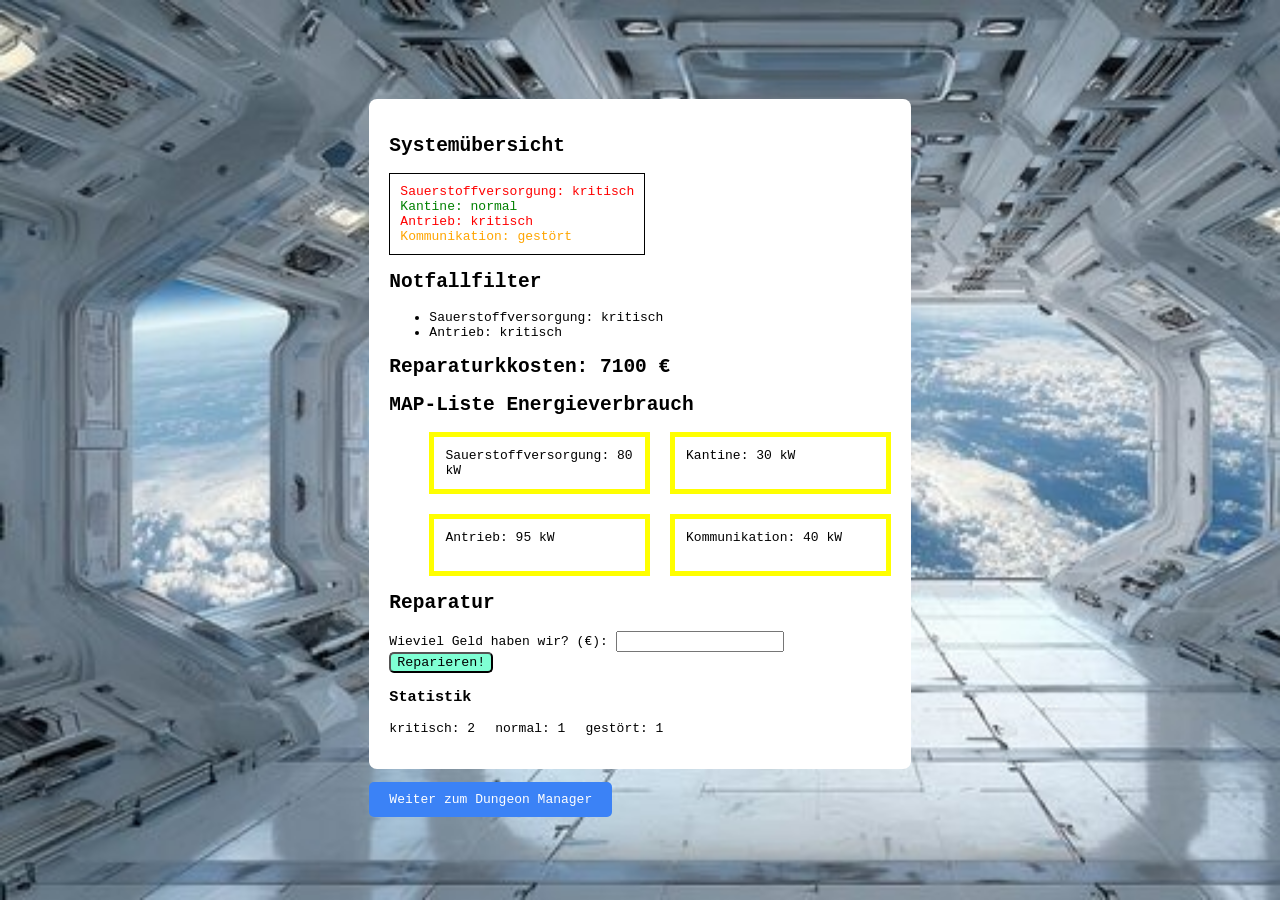
<file: index.html>
<!DOCTYPE html>
<html lang="en">

<head>
    <meta charset="UTF-8">
    <meta name="viewport" content="width=device-width, initial-scale=1.0">
    <link rel="stylesheet" href="assets/css/style.css">
    <script src="assets/js/main.js" defer></script>
    <title>Aufgabe 1: Die Raumstation Elysium</title>
</head>

<body>
    <main>
        <section class="content">
            <h1>Systemübersicht</h1>
            <ul id="system-liste"></ul>

            <h2>Notfallfilter</h2>
            <ul id="notfall-liste"></ul>

            <h2 id="reparatur">Reparaturkkosten:</h2>

            <h2>MAP-Liste Energieverbrauch</h2>
            <ul id="map"></ul>

            <h2>Reparatur</h2>
            <div class="budget-container">
                <label for="budgetInput">Wieviel Geld haben wir? (€): </label>
                <input type="text" id="budgetInput">
            </div>
            <button id="reparaturbtn">Reparieren!</button>

            <h3>Statistik</h3>
            <ul id="stat"></ul>
        </section>
        <footer>
            <!-- Ein echter Link, der wie ein Button benutzt wird -->
            <a href="dungeon.html" class="btn-weiter">Weiter zum Dungeon Manager</a>
        </footer>
    </main>
</body>

</html>
</file>
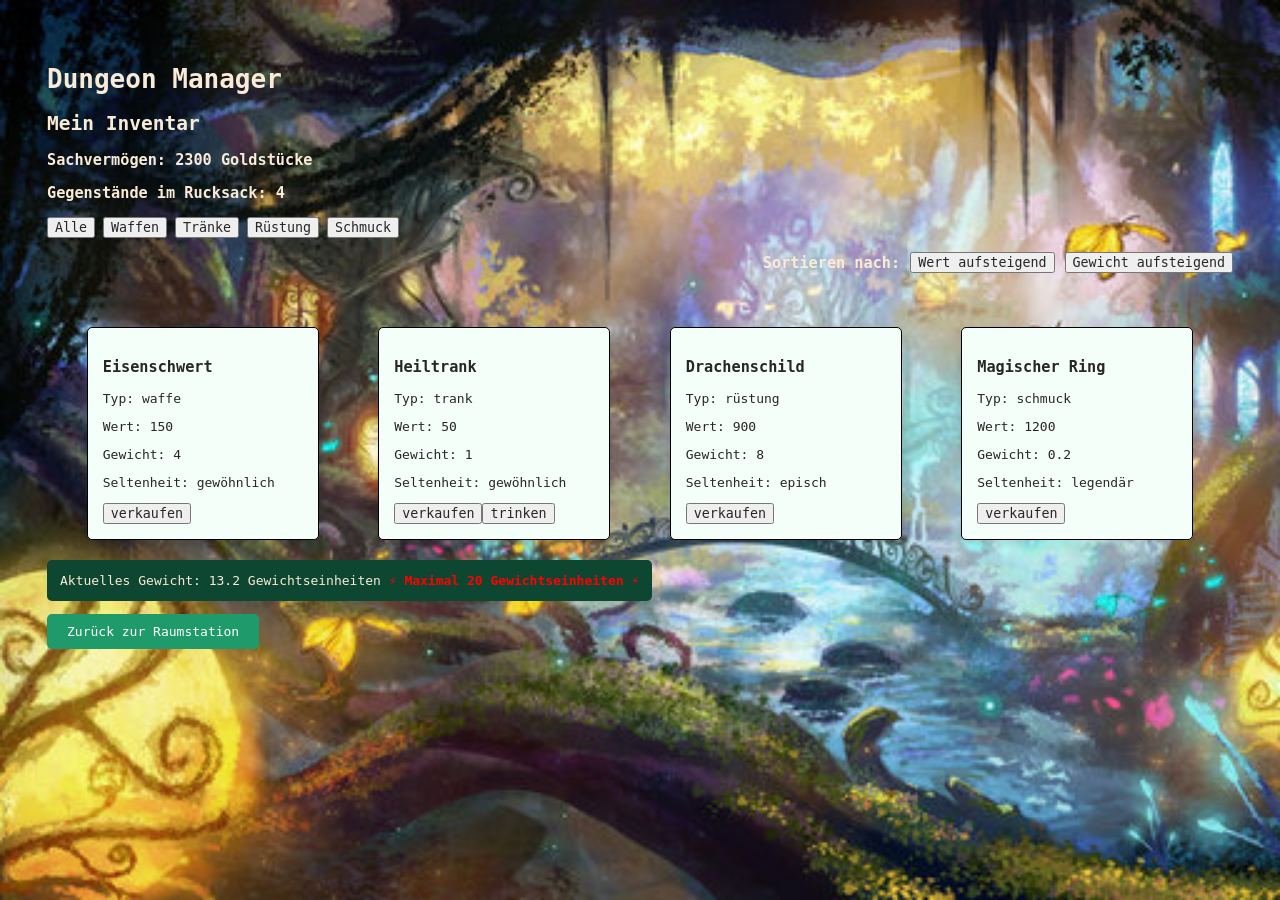
<file: dungeon.html>
<!DOCTYPE html>
<html lang="en">

<head>
    <meta charset="UTF-8">
    <meta name="viewport" content="width=device-width, initial-scale=1.0">
    <link rel="stylesheet" href="assets/css/style_d.css">
    <script src="assets/js/main_d.js" defer></script>
    <title>Dungeon Manager</title>
</head>

<body>
    <header>
        <h1>Dungeon Manager</h1>
        <h2>Mein Inventar</h2>
        <h3 id="wert"></h3>
        <h3 id="anzahl"></h3>
        <h3 id="gold"></h3>
    
        <div class="filter">
            <button onclick="filterInventar('all')">Alle</button>
            <button onclick="filterInventar('waffe')">Waffen</button>
            <button onclick="filterInventar('trank')">Tränke</button>
            <button onclick="filterInventar('rüstung')">Rüstung</button>
            <button onclick="filterInventar('schmuck')">Schmuck</button>
        </div>
    
        <div class="sortieren">
            <h3 style="color:  antiquewhite;">Sortieren nach:</h3>
            <button onclick="sortiereInventar('wert')">Wert aufsteigend</button>
            <button onclick="sortiereInventar('gewicht')">Gewicht aufsteigend</button>
        </div>
    </header>
    <main>

        <div id="inventar-container"></div>

        <div id="gewicht-box">
            <!-- Hier kommt nur der Text rein -->
            <span id="gewicht"></span>
            <!-- Hier kommt nur die Warnung rein -->
            <span id="alert" style="color: red; font-weight: bold;"></span>
        </div>

    </main>
    <footer>
        <!-- Ein echter Link, der wie ein Button benutzt wird -->
        <a href="index.html" class="btn-weiter">Zurück zur Raumstation</a>
    </footer>
</body>

</html>
</file>
<file: assets/css/style.css>
* {
    font-family: monospace;
}

#system-liste {
    list-style: none;
    border: 1px solid black;
    width: fit-content;
    padding: 10px;
}

body {
    background: url("../img/station.png");
    background-size: cover;
    background-attachment: fixed;

    
    display: flex;
    flex-direction: column; 
    align-items: center;    
    justify-content: center; 
    min-height: 100vh;      
}

.content {
    background-color: white;
    width: fit-content;
    padding: 20px;          
    border-radius: 8px;     
}

#stat {
    display: flex;
    gap: 20px;          
    list-style: none;   
    padding: 0;         
}

#map{
    display: grid;
    grid-template-columns: 1fr 1fr;
    grid-template-rows: 1fr 1fr;
    list-style: none;
    gap: 20px;
}

#map li {
    border: 5px solid yellow;
    padding: 5%;
}

#reparaturbtn {
    background-color: aquamarine;
    border-radius: 5px;
}

#reparaturbtn:hover {
    background-color: rgb(179, 4, 141);
}


.btn-weiter {
    display: inline-block;
    background-color: #3b82f6; 
    color: white;             
    text-decoration: none;     
    padding: 10px 20px;        
    border-radius: 5px;       
    margin-top: 1rem;
}

.btn-weiter:hover {
    background-color: #2563eb;
}
</file>
<file: assets/css/style_d.css>
* {
    font-family: monospace;
    color: antiquewhite;
}

body {
    background: url("../img/dungeon.png");
    background-size: cover;
    background-attachment: fixed;
    padding: 3rem;
}

.btn-weiter {
    display: inline-block;
    background-color: #1f9b6b; 
    color: white;             
    text-decoration: none;     
    padding: 10px 20px;        
    border-radius: 5px;       
    margin-top: 1rem;
}

.btn-weiter:hover {
    background-color: #ddc935;
}

#inventar-container {
    display: flex;
    flex-wrap: wrap;      
    justify-content: space-around; 
    gap: 20px;             
    padding: 20px;
}


.inventar-karte {
    border: 1px solid black;
    border-radius: 5px;
    padding: 15px;             
    background-color: mintcream;   
    width: 200px;                 
    box-shadow: 0 4px 8px rgba(0, 0, 0, 0.1); 
}

h3,
p,
button {
    color: rgb(40, 38, 38);
}

#wert,
#gold,
#anzahl {
    color: antiquewhite;

}

#gewicht-box {
    background-color: #0e4731;
    width: fit-content;
    border-radius: 5px;
    padding: 1rem;
}

.sortieren {
    display: flex;
    justify-content: flex-end;
    gap: 10px;
    margin-bottom: 20px;
    align-items: center; 
}
</file>
